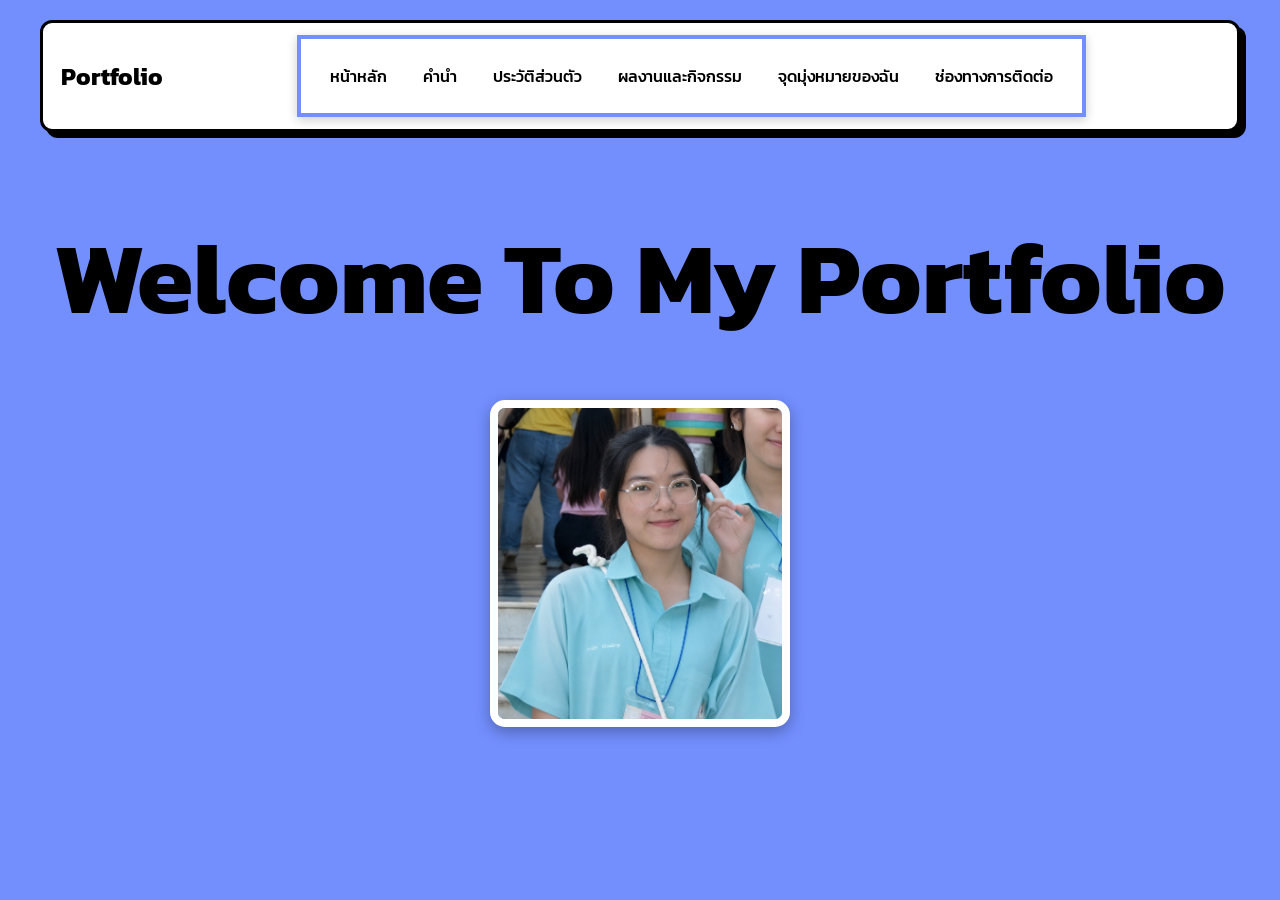
<file: index.html>
<!DOCTYPE html>
<html lang="th">

<head>

    <meta charset="UTF-8">

    <meta name="viewport" content="width=device-width, initial-scale=1.0">

    <title>My Portfolio</title>

    <!-- Google Font -->
    <link rel="preconnect" href="https://fonts.googleapis.com">

    <link rel="preconnect" href="https://fonts.gstatic.com" crossorigin>

    <link href="https://fonts.googleapis.com/css2?family=Kanit:wght@300;400;500;600;700&display=swap" rel="stylesheet">

    <!-- CSS -->
    <link rel="stylesheet" href="style.css">

</head>


<body>


    <!-- =========================
         เมนูด้านบน
         ========================= -->

    <header class="navbar">

        <div class="logo">
            Portfolio
        </div>


        <nav>

            <a href="index.html">
                หน้าหลัก
            </a>

            <a href="preface.html">
                คำนำ
            </a>

            <a href="profile.html">
                ประวัติส่วนตัว
            </a>

            <a href="activities.html">
                ผลงานและกิจกรรม
            </a>
            
            <a href="goal.html">
                จุดมุ่งหมายของฉัน
          </a>

            <a href="contact.html">
                ช่องทางการติดต่อ
            </a>

        </nav>

    </header>



    <!-- =========================
         หน้าแรก
         ========================= -->

    <section id="home" class="home-section">

      <div class="home-content">

    <h1>
        Welcome To My Portfolio
    </h1>

    <img src="images/profile.jpg" alt="รูปภาพของฉัน" class="profile-image">

</div>

    </section>



</body>

</html>
</file>
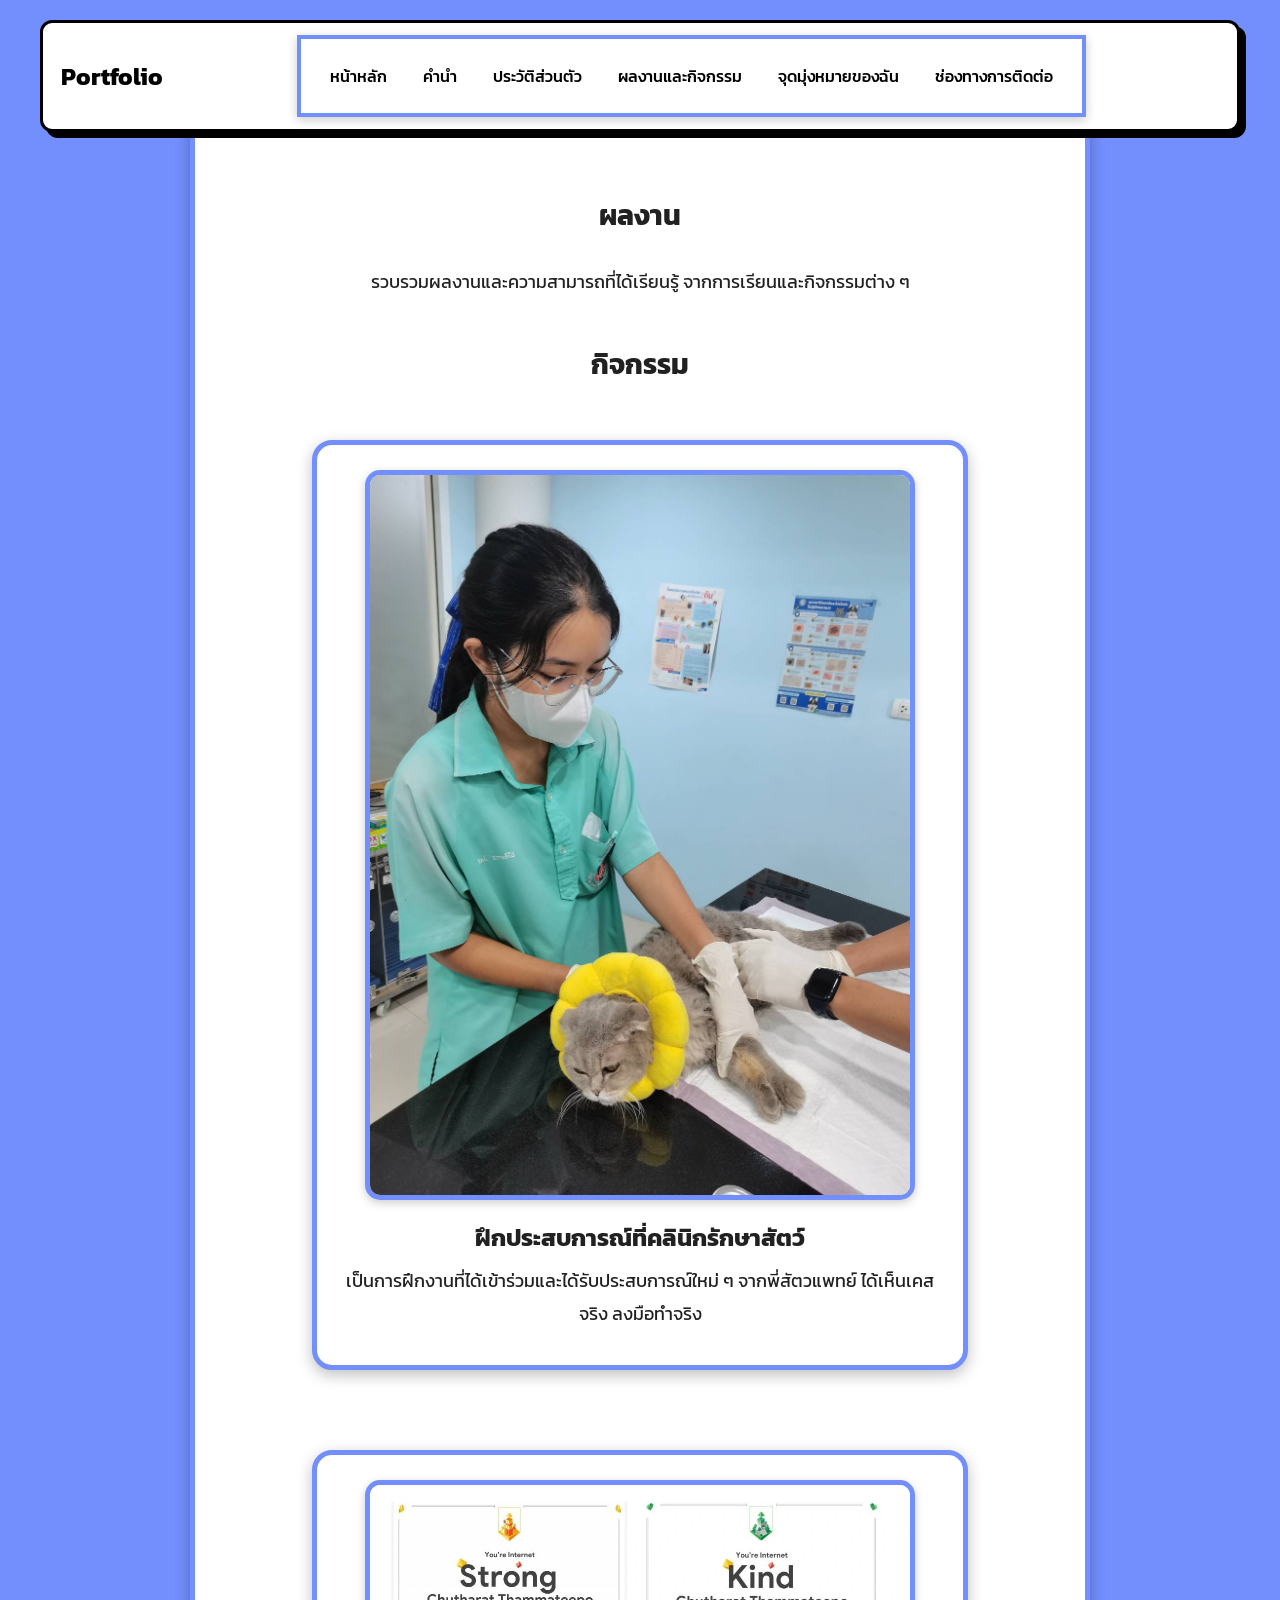
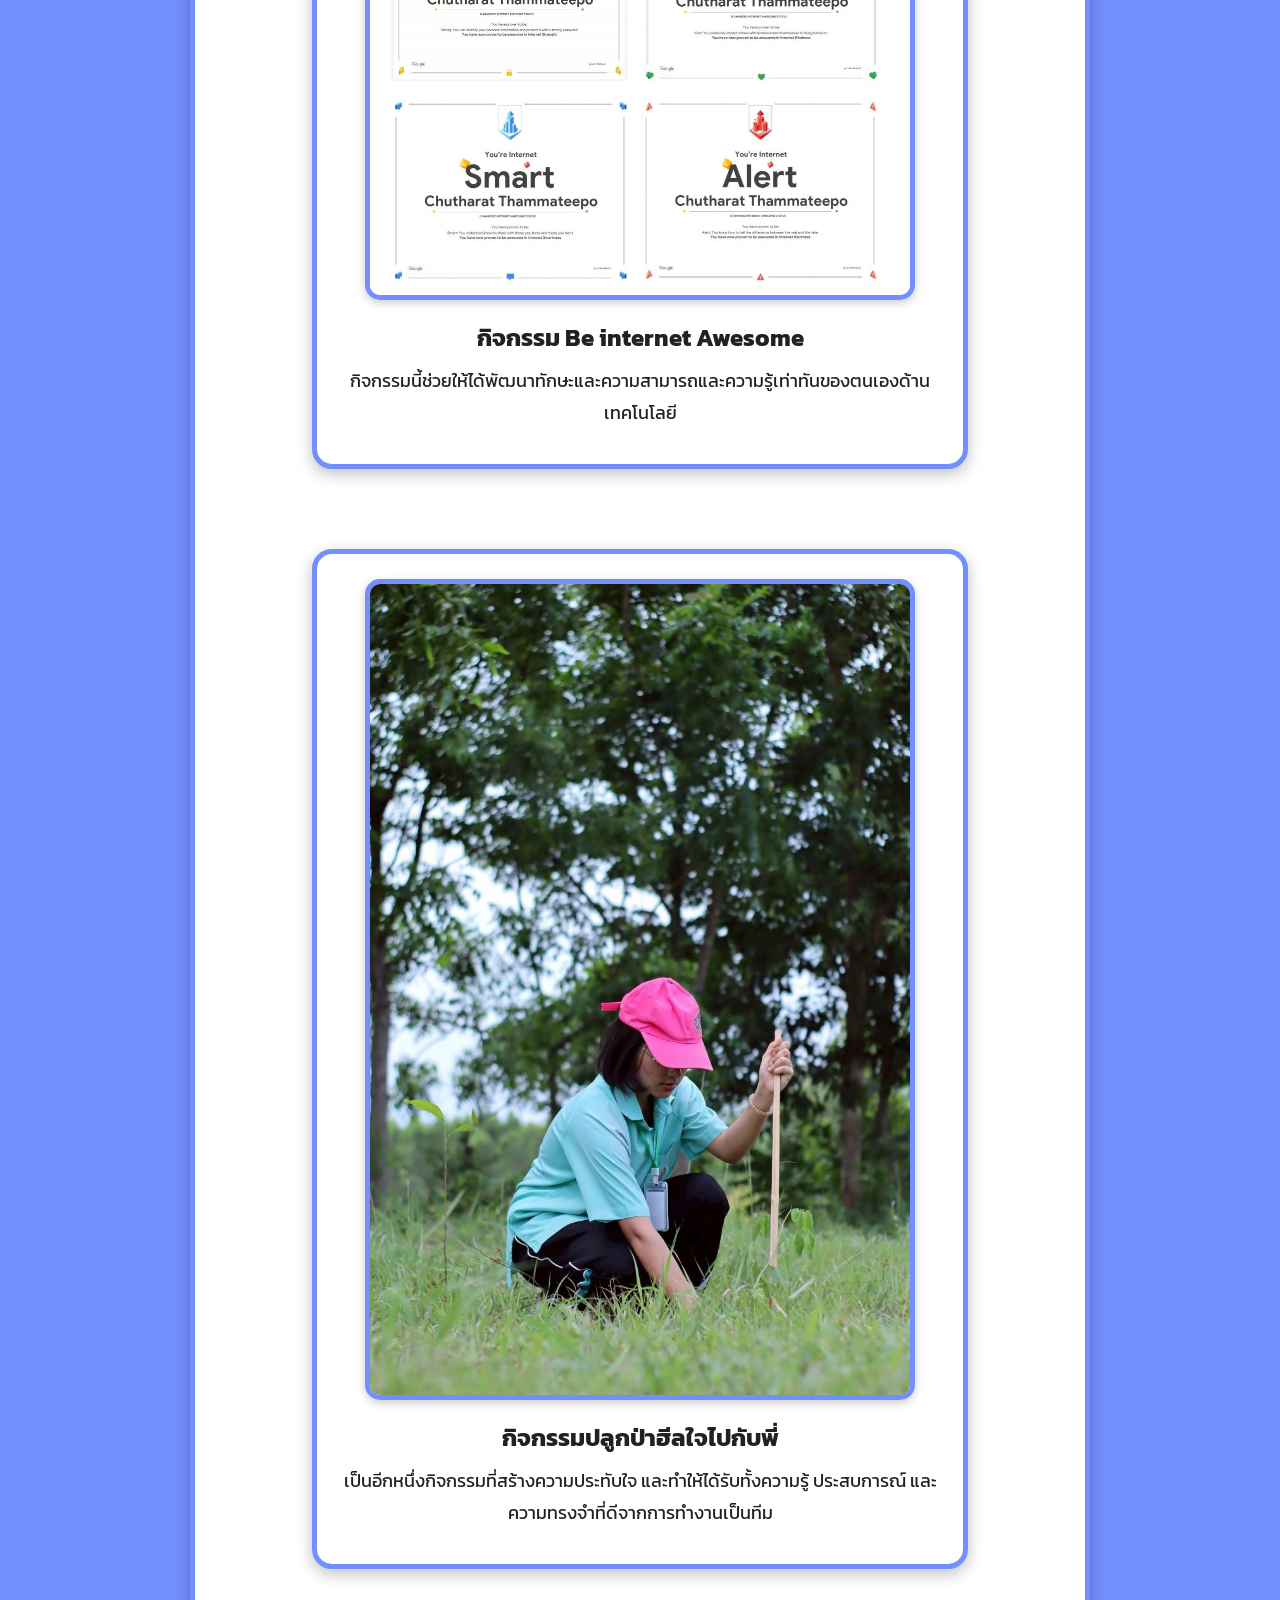
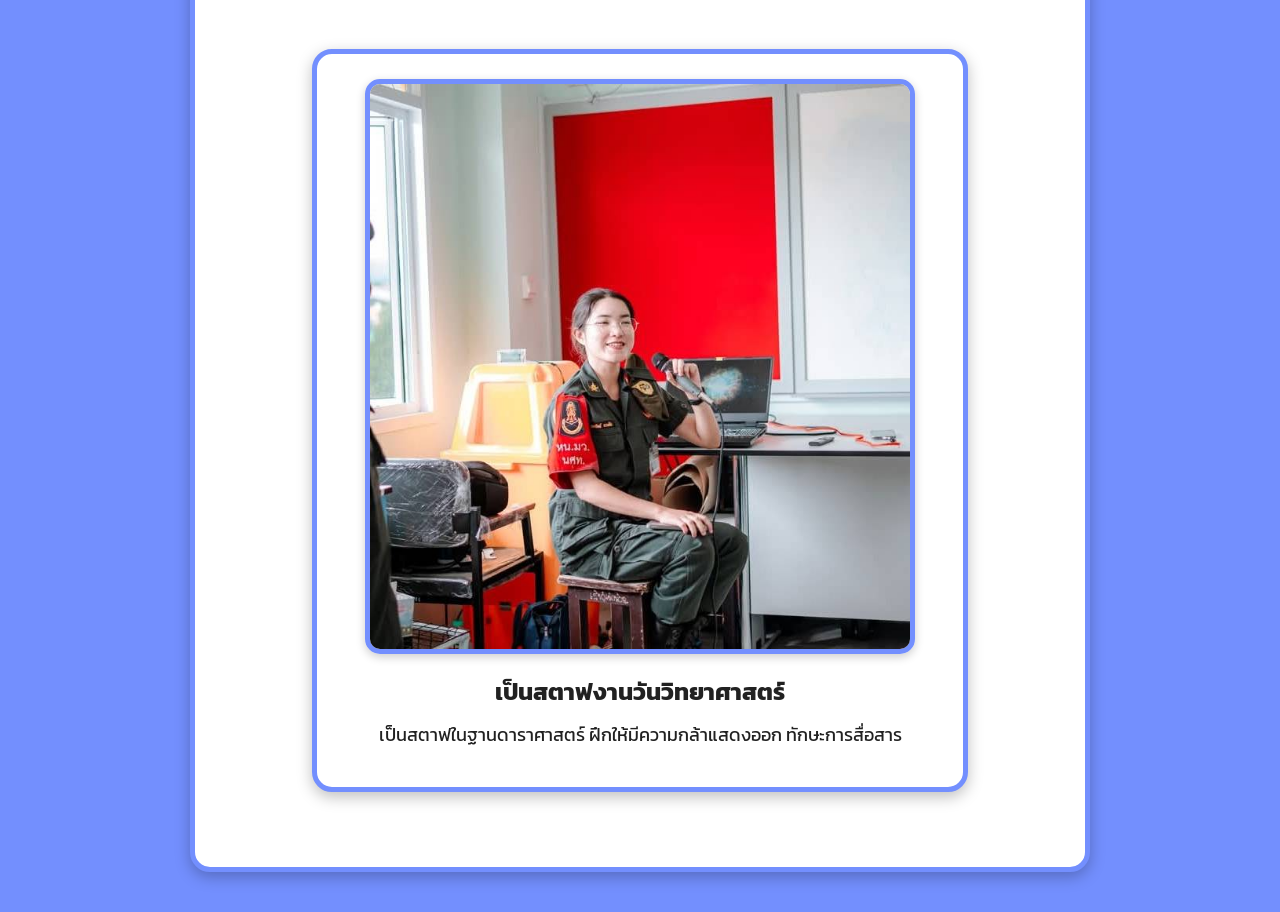
<file: activities.html>
<!DOCTYPE html>
<html lang="th">

<head>

    <meta charset="UTF-8">

    <meta name="viewport" content="width=device-width, initial-scale=1.0">

    <title>ผลงานและกิจกรรม | My Portfolio</title>

    <link rel="preconnect" href="https://fonts.googleapis.com">

    <link rel="preconnect" href="https://fonts.gstatic.com" crossorigin>

    <link href="https://fonts.googleapis.com/css2?family=Kanit:wght@300;400;500;600;700&display=swap" rel="stylesheet">

    <link rel="stylesheet" href="style.css">

</head>

<body>

    <!-- เมนูด้านบน -->

    <header class="navbar">

        <div class="logo">
            Portfolio
        </div>

        <nav>
            <a href="index.html">หน้าหลัก</a>
            <a href="preface.html">คำนำ</a>
            <a href="profile.html">ประวัติส่วนตัว</a>
            <a href="activities.html">ผลงานและกิจกรรม</a>
            <a href="goal.html">จุดมุ่งหมายของฉัน</a>
            <a href="contact.html">ช่องทางการติดต่อ</a>
        </nav>

    </header>


    <!-- ผลงานและกิจกรรม -->

    <main>

        <section class="page-content">

            <h1>ผลงานและกิจกรรม</h1>

            <h2>ผลงาน</h2>

            <p>
                รวบรวมผลงานและความสามารถที่ได้เรียนรู้
                จากการเรียนและกิจกรรมต่าง ๆ
            </p>


         <h2>กิจกรรม</h2>

<div class="activity">

    <img src="images/activity1.jpg"
         alt="กิจกรรมที่ 1"
         class="activity-image">

    <h3>ฝึกประสบการณ์ที่คลินิกรักษาสัตว์</h3>

    <p>
        เป็นการฝึกงานที่ได้เข้าร่วมและได้รับประสบการณ์ใหม่ ๆ จากพี่สัตวแพทย์ ได้เห็นเคสจริง ลงมือทำจริง
        
    </p>

</div>


<div class="activity">

    <img src="images/activity2.jpg"
         alt="กิจกรรมที่ 2"
         class="activity-image">

    <h3>กิจกรรม Be internet Awesome</h3>

    <p>
        กิจกรรมนี้ช่วยให้ได้พัฒนาทักษะและความสามารถและความรู้เท่าทันของตนเองด้านเทคโนโลยี
    
    </p>

</div>

    
<div class="activity">

    <img src="images/activity3.jpg"
         alt="กิจกรรมที่ 3"
         class="activity-image">

    <h3>กิจกรรมปลูกป่าฮีลใจไปกับพี่</h3>

    <p>
        เป็นอีกหนึ่งกิจกรรมที่สร้างความประทับใจ
        และทำให้ได้รับทั้งความรู้ ประสบการณ์ และความทรงจำที่ดีจากการทำงานเป็นทีม
    </p>

</div>


<div class="activity">

    <img src="images/activity4.jpg"
         alt="กิจกรรมที่ 4"
         class="activity-image">

    <h3>เป็นสตาฟงานวันวิทยาศาสตร์</h3>

    <p>
        เป็นสตาฟในฐานดาราศาสตร์ ฝึกให้มีความกล้าแสดงออก ทักษะการสื่อสาร
    </p>

</div>

        </section>

    </main>

</body>

</html>
</file>
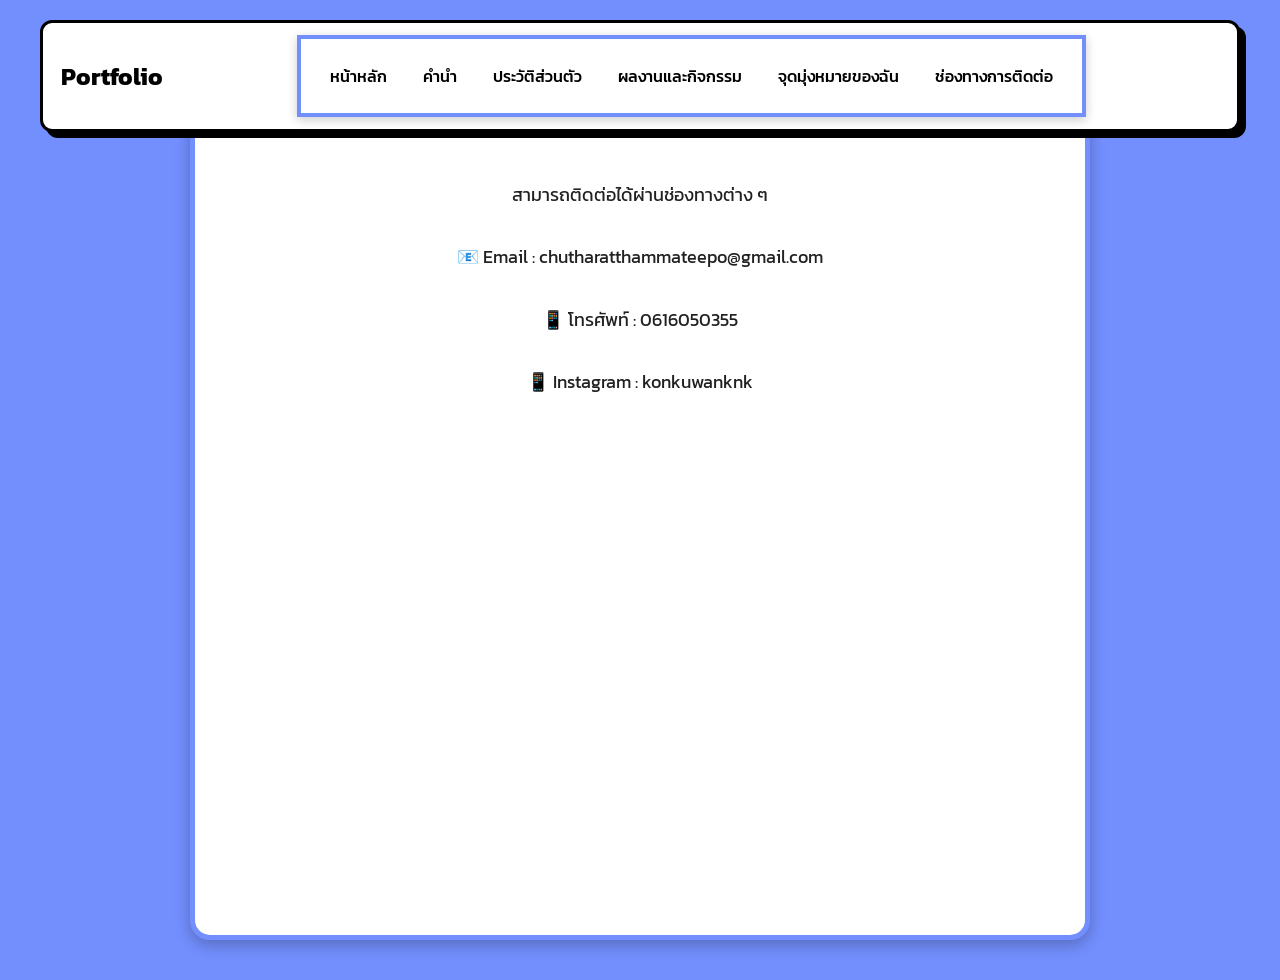
<file: contact.html>
<!DOCTYPE html>
<html lang="th">

<head>

    <meta charset="UTF-8">

    <meta name="viewport" content="width=device-width, initial-scale=1.0">

    <title>ช่องทางการติดต่อ | My Portfolio</title>

    <link rel="preconnect" href="https://fonts.googleapis.com">

    <link rel="preconnect" href="https://fonts.gstatic.com" crossorigin>

    <link href="https://fonts.googleapis.com/css2?family=Kanit:wght@300;400;500;600;700&display=swap" rel="stylesheet">

    <link rel="stylesheet" href="style.css">

</head>

<body>

    <!-- เมนูด้านบน -->

    <header class="navbar">

        <div class="logo">
            Portfolio
        </div>

        <nav>
            <a href="index.html">หน้าหลัก</a>
            <a href="preface.html">คำนำ</a>
            <a href="profile.html">ประวัติส่วนตัว</a>
            <a href="activities.html">ผลงานและกิจกรรม</a>
            <a href="goal.html">จุดมุ่งหมายของฉัน</a>
            <a href="contact.html">ช่องทางการติดต่อ</a>
        </nav>

    </header>


    <!-- ช่องทางการติดต่อ -->

    <main>

        <section class="page-content">

            <h1>ช่องทางการติดต่อ</h1>

            <p>
                สามารถติดต่อได้ผ่านช่องทางต่าง ๆ
            </p>

            <p>
                📧 Email : chutharatthammateepo@gmail.com
            </p>

            <p>
                📱 โทรศัพท์ : 0616050355
            </p>

            <p>
                📱 Instagram : konkuwanknk
            </p>

        </section>

    </main>

</body>

</html>
</file>
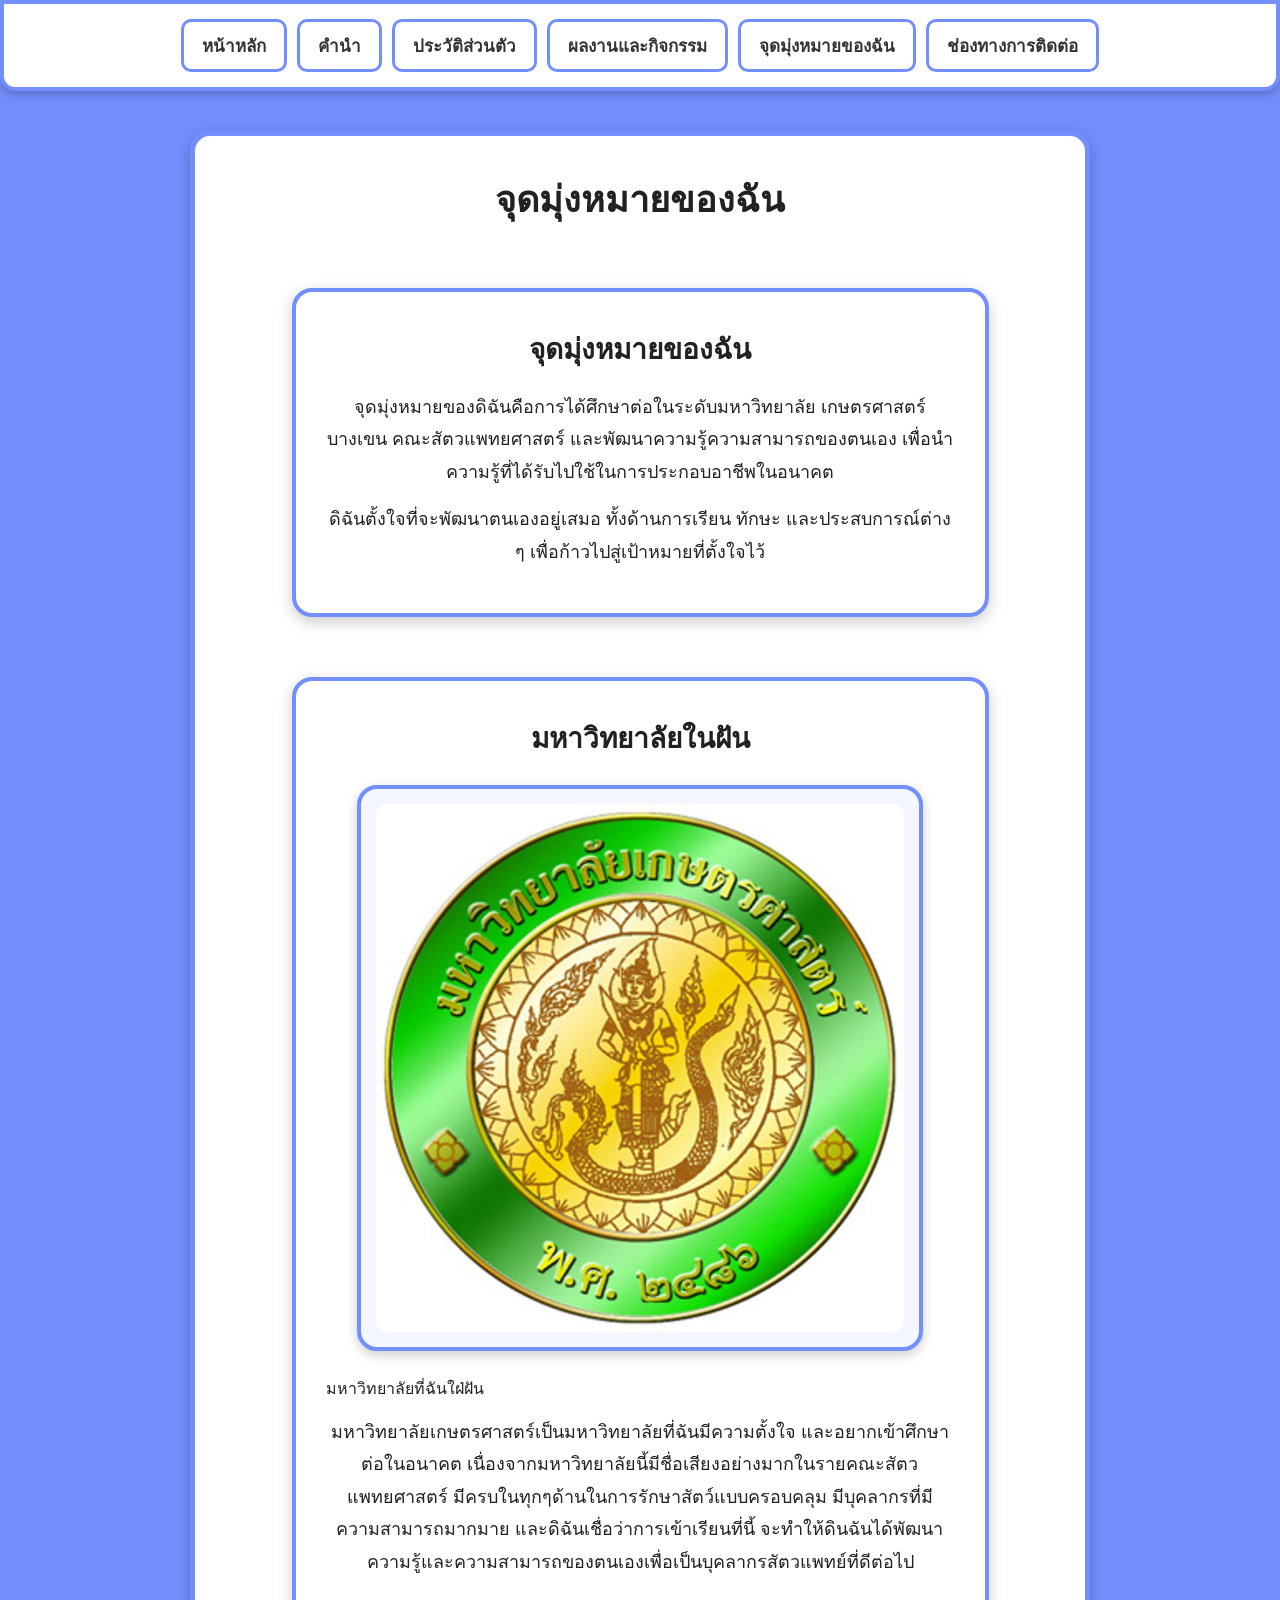
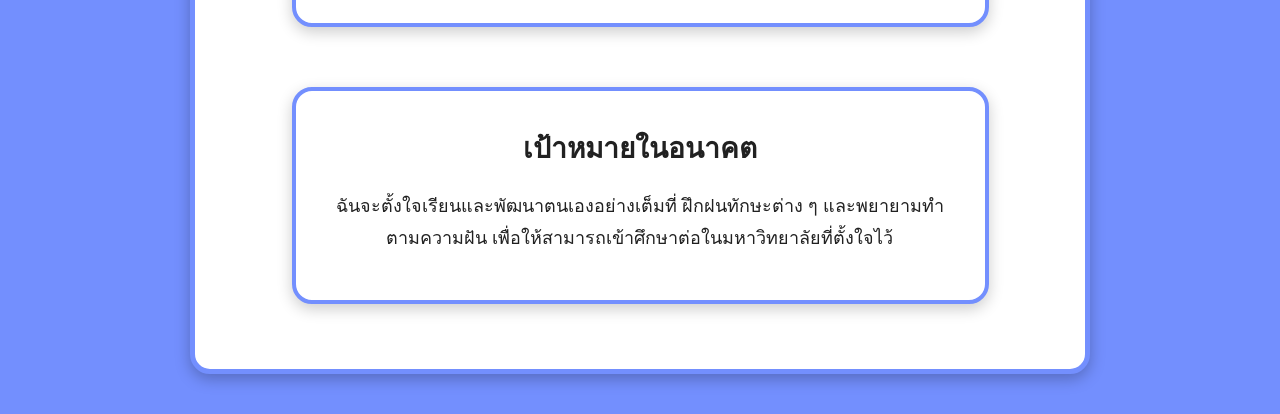
<file: goal.html>
<!DOCTYPE html>
<html lang="th">

<head>

    <meta charset="UTF-8">

    <meta name="viewport" content="width=device-width, initial-scale=1.0">

    <title>จุดมุ่งหมายของฉัน</title>

    <link rel="stylesheet" href="style.css">

    <link href="https://fonts.googleapis.com/css2?family=Sarabun:wght@400;600;700&display=swap"
          rel="stylesheet">

</head>


<body>

    <!-- เมนูด้านบน -->

    <nav>

        <a href="index.html">หน้าหลัก</a>

        <a href="preface.html">คำนำ</a>

        <a href="profile.html">ประวัติส่วนตัว</a>

        <a href="activities.html">ผลงานและกิจกรรม</a>

        <a href="goal.html">จุดมุ่งหมายของฉัน</a>

        <a href="contact.html">ช่องทางการติดต่อ</a>

    </nav>


    <!-- เนื้อหาหลัก -->

    <main>

        <section class="page-content">

            <h1>จุดมุ่งหมายของฉัน</h1>


            <!-- จุดมุ่งหมาย -->

            <div class="goal-box">

                <h2>จุดมุ่งหมายของฉัน</h2>

                <p>
                    จุดมุ่งหมายของดิฉันคือการได้ศึกษาต่อในระดับมหาวิทยาลัย
                    เกษตรศาสตร์ บางเขน คณะสัตวแพทยศาสตร์ และพัฒนาความรู้ความสามารถของตนเอง
                    เพื่อนำความรู้ที่ได้รับไปใช้ในการประกอบอาชีพในอนาคต
                </p>

                <p>
                    ดิฉันตั้งใจที่จะพัฒนาตนเองอยู่เสมอ
                    ทั้งด้านการเรียน ทักษะ และประสบการณ์ต่าง ๆ
                    เพื่อก้าวไปสู่เป้าหมายที่ตั้งใจไว้
                </p>

            </div>


            <!-- มหาวิทยาลัยในฝัน -->

            <div class="goal-box">

                <h2>มหาวิทยาลัยในฝัน</h2>


                <!-- ช่องใส่รูปมหาวิทยาลัย -->

                <div class="university-box">

                    <img src="images/university .JPG"
                         alt="มหาวิทยาลัยในฝัน"
                         class="university-image">

                </div>


                <!-- ชื่อมหาวิทยาลัย -->

มหาวิทยาลัยที่ฉันใฝ่ฝัน</h3>

                <p>
                    มหาวิทยาลัยเกษตรศาสตร์เป็นมหาวิทยาลัยที่ฉันมีความตั้งใจ
                    และอยากเข้าศึกษาต่อในอนาคต เนื่องจากมหาวิทยาลัยนี้มีชื่อเสียงอย่างมากในรายคณะสัตวแพทยศาสตร์ 
                    มีครบในทุกๆด้านในการรักษาสัตว์แบบครอบคลุม มีบุคลากรที่มีความสามารถมากมาย และดิฉันเชื่อว่าการเข้าเรียนที่นี้
                    จะทำให้ดินฉันได้พัฒนาความรู้และความสามารถของตนเองเพื่อเป็นบุคลากรสัตวแพทย์ที่ดีต่อไป
                </p>

            </div>


            <!-- เป้าหมายในอนาคต -->

            <div class="goal-box">

                <h2>เป้าหมายในอนาคต</h2>

                <p>
                    ฉันจะตั้งใจเรียนและพัฒนาตนเองอย่างเต็มที่
                    ฝึกฝนทักษะต่าง ๆ และพยายามทำตามความฝัน
                    เพื่อให้สามารถเข้าศึกษาต่อในมหาวิทยาลัยที่ตั้งใจไว้
                </p>

            </div>

        </section>

    </main>


</body>

</html>
</file>
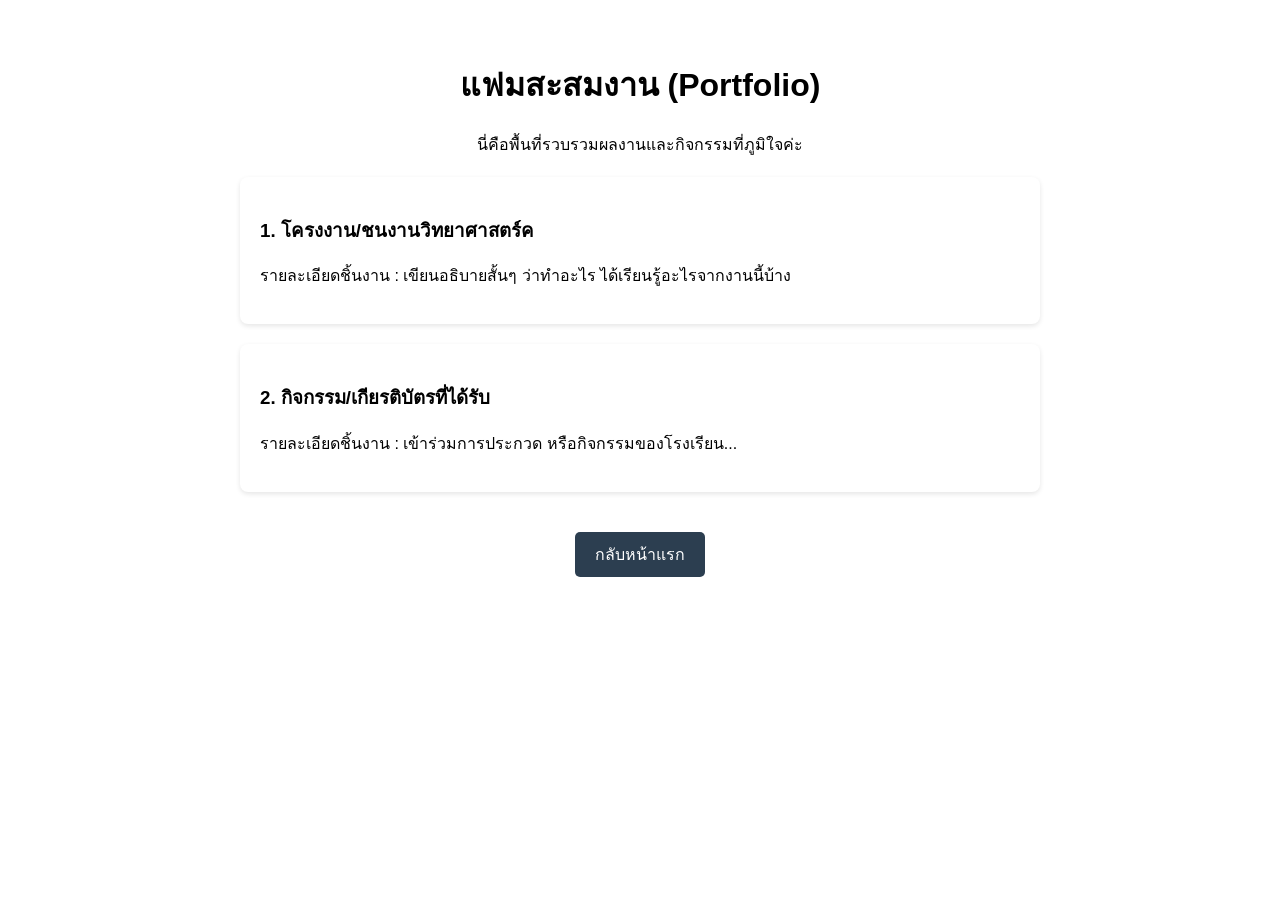
<file: portfolio.html>
<!DOCTYPE html>
<html lang="th">
<head>
<meta charset="UTF-8">
<meta viewport="width=device-width, initial-scale=1.0">
<title>แฟมสะสมงานของฉัน  </title>
<style>
body { font-family: sans-serif; background-color: #ffffff; text-align: center;
padding: 30px; }
.container { max-width: 800px; margin: 0 auto; }
.project-card { background: white; padding: 20px; margin: 20px 0; border-radius:
8px; box-shadow: 0 2px 5px rgba(0,0,0,0.1); text-align: left; }
.btn { display: inline-block; background: #2c3e50; color: white; padding: 10px
20px; text-decoration: none; border-radius: 5px; margin-top: 20px; }
</style>
</head>
<body>
<div class="container">
<h1> แฟมสะสมงาน  (Portfolio)</h1>
<p>นี่คือพื้นที่รวบรวมผลงานและกิจกรรมที่ภูมิใจค่ะ</p>
<!-- กล่องผลงานชิ้นที่ 1 -->
<div class="project-card">
<h3>1. โครงงาน/ชนงานวิทยาศาสตร์ค </h3>
<p>รายละเอียดชิ้นงาน : เขียนอธิบายสั้นๆ ว่าทำอะไร ได้เรียนรู้อะไรจากงานนี้บ้าง  </p>
</div>
<!-- กล่องผลงานชิ้นที่ 2 -->
<div class="project-card">
<h3>2. กิจกรรม/เกียรติบัตรที่ได้รับ</h3>
<p>รายละเอียดชิ้นงาน : เข้าร่วมการประกวด หรือกิจกรรมของโรงเรียน...</p>
</div>
<!-- ปุ่มกดกลับหน้าแรก -->
<a href="index.html" class="btn"> กลับหน้าแรก</a>
</div>
</body>
</html>
</file>
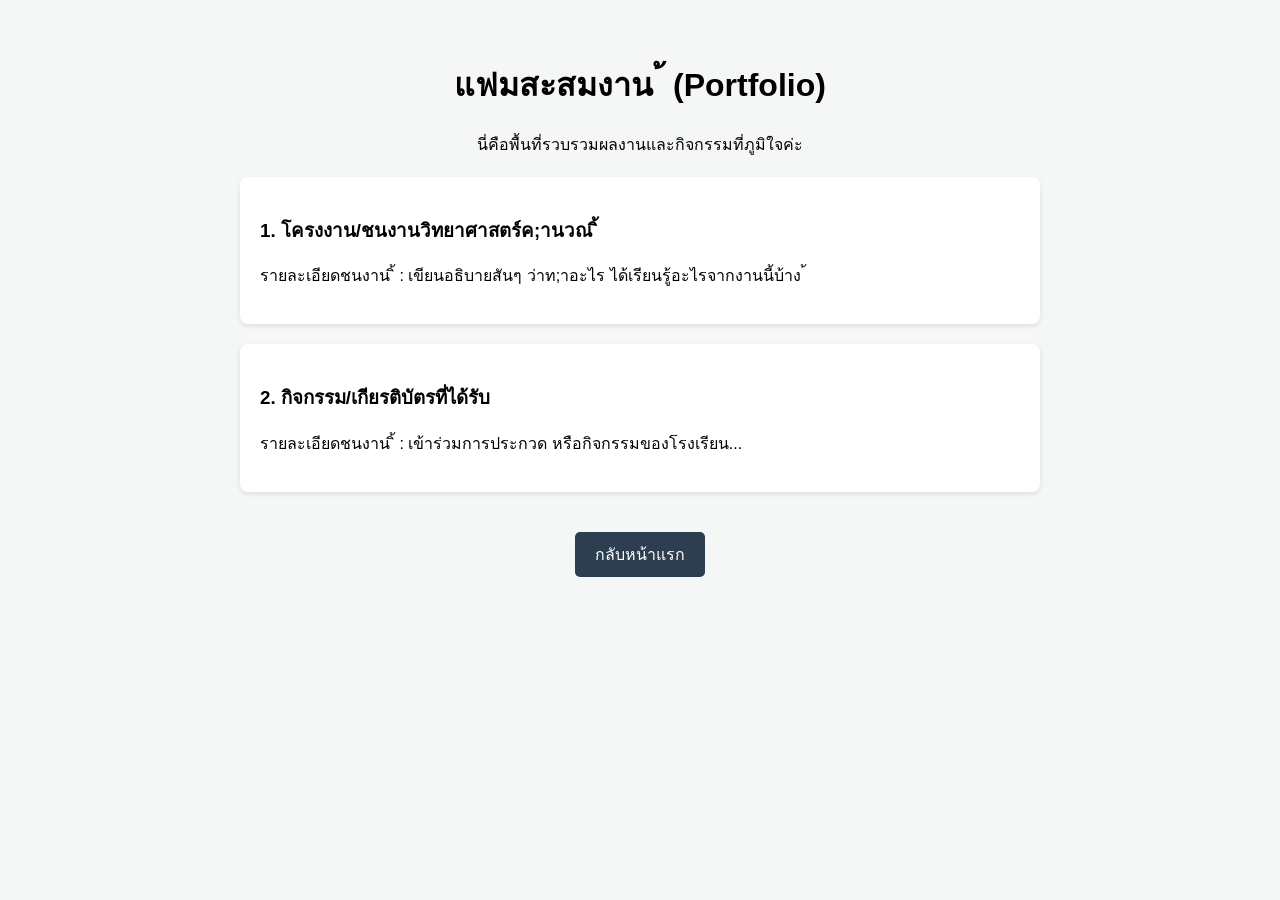
<file: Portfolio.html>
<!DOCTYPE html>
<html lang="th">
<head>
<meta charset="UTF-8">
<meta viewport="width=device-width, initial-scale=1.0">
<title>แฟมสะสมงานของฉัน  </title>
<style>
body { font-family: sans-serif; background-color: #f4f7f6; text-align: center;
padding: 30px; }
.container { max-width: 800px; margin: 0 auto; }
.project-card { background: white; padding: 20px; margin: 20px 0; border-radius:
8px; box-shadow: 0 2px 5px rgba(0,0,0,0.1); text-align: left; }
.btn { display: inline-block; background: #2c3e50; color: white; padding: 10px
20px; text-decoration: none; border-radius: 5px; margin-top: 20px; }
</style>
</head>
<body>
<div class="container">
<h1> แฟมสะสมงาน ้ (Portfolio)</h1>
<p>นี่คือพื้นที่รวบรวมผลงานและกิจกรรมที่ภูมิใจค่ะ</p>
<!-- กล่องผลงานชนที่ ้ิ 1 -->
<div class="project-card">
<h3>1. โครงงาน/ชนงานวิทยาศาสตร์ค;านวณ ิ้ </h3>
<p>รายละเอียดชนงาน ิ้ : เขียนอธิบายสันๆ ว่าท;าอะไร ได้เรียนรู้อะไรจากงานนี้บ้าง ้ </p>
</div>
<!-- กล่องผลงานชนที่ ้ิ 2 -->
<div class="project-card">
<h3>2. กิจกรรม/เกียรติบัตรที่ได้รับ</h3>
<p>รายละเอียดชนงาน ิ้ : เข้าร่วมการประกวด หรือกิจกรรมของโรงเรียน...</p>
</div>
<!-- ปุ่มกดกลับหน้าแรก -->
<a href="index.html" class="btn"> กลับหน้าแรก</a>
</div>
</body>
</html>
</file>
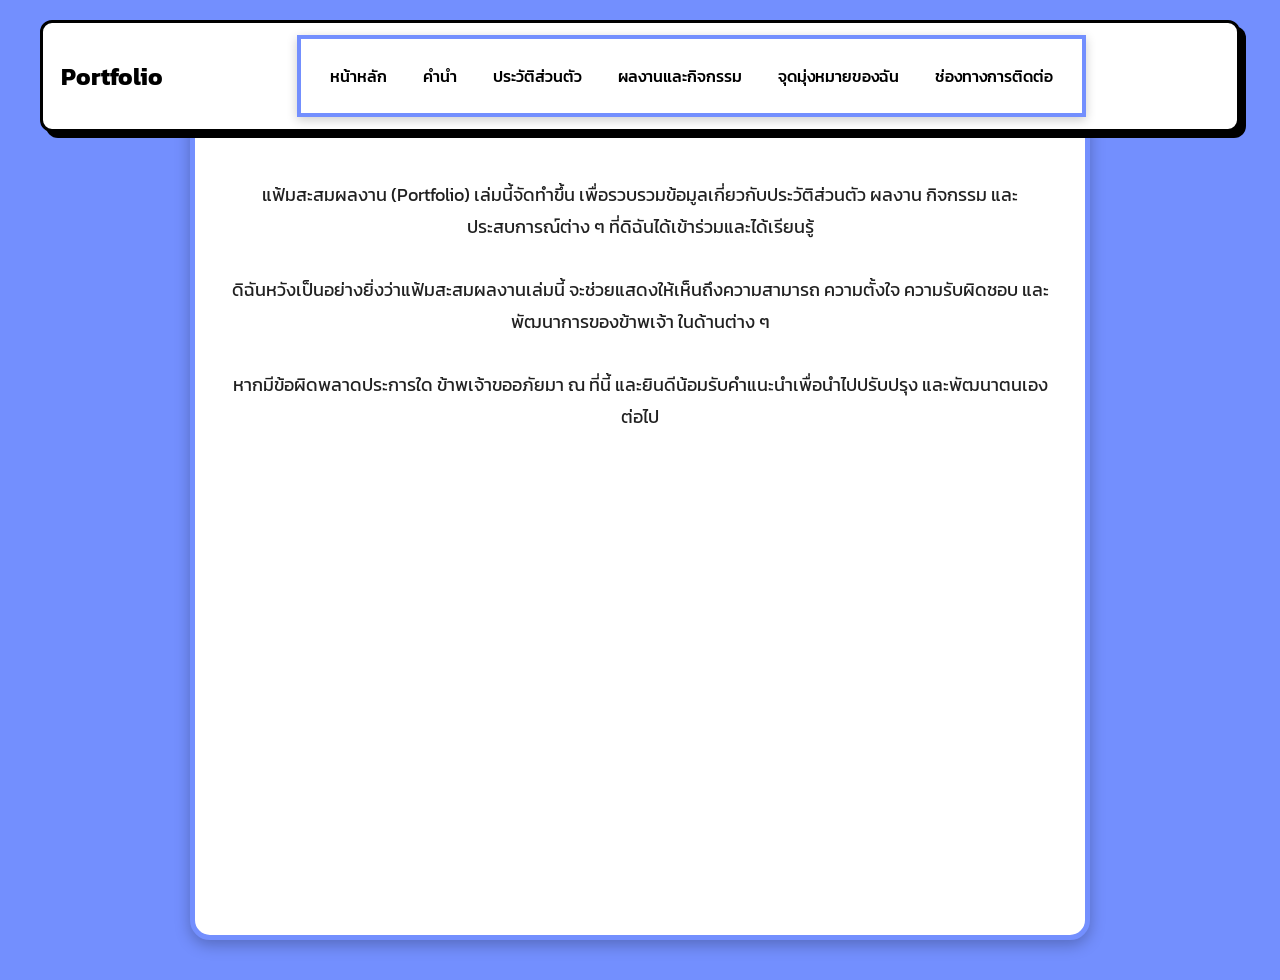
<file: preface.html>
<!DOCTYPE html>
<html lang="th">

<head>

    <meta charset="UTF-8">

    <meta name="viewport" content="width=device-width, initial-scale=1.0">

    <title>คำนำ | My Portfolio</title>

    <!-- Google Font -->
    <link rel="preconnect" href="https://fonts.googleapis.com">

    <link rel="preconnect" href="https://fonts.gstatic.com" crossorigin>

    <link href="https://fonts.googleapis.com/css2?family=Kanit:wght@300;400;500;600;700&display=swap" rel="stylesheet">

    <!-- CSS ของเว็บไซต์ -->
    <link rel="stylesheet" href="style.css">

</head>


<body>

    <!-- =========================
         เมนูด้านบน
         ========================= -->

    <header class="navbar">

        <div class="logo">
            Portfolio
        </div>


        <nav>

            <a href="index.html">
                หน้าหลัก
            </a>

            <a href="preface.html">
                คำนำ
            </a>

            <a href="profile.html">
                ประวัติส่วนตัว
            </a>

            <a href="activities.html">
                ผลงานและกิจกรรม
            </a>

            <a href="goal.html">
                จุดมุ่งหมายของฉัน
            </a>

            <a href="contact.html">
                ช่องทางการติดต่อ
            </a>

        </nav>

    </header>


    <!-- =========================
         เนื้อหาคำนำ
         ========================= -->

    <main>

        <section class="page-content">

            <h1>คำนำ</h1>


            <p>
                แฟ้มสะสมผลงาน (Portfolio) เล่มนี้จัดทำขึ้น
                เพื่อรวบรวมข้อมูลเกี่ยวกับประวัติส่วนตัว
                ผลงาน กิจกรรม และประสบการณ์ต่าง ๆ
                ที่ดิฉันได้เข้าร่วมและได้เรียนรู้
            </p>


            <p>
                ดิฉันหวังเป็นอย่างยิ่งว่าแฟ้มสะสมผลงานเล่มนี้
                จะช่วยแสดงให้เห็นถึงความสามารถ ความตั้งใจ
                ความรับผิดชอบ และพัฒนาการของข้าพเจ้า
                ในด้านต่าง ๆ
            </p>


            <p>
                หากมีข้อผิดพลาดประการใด
                ข้าพเจ้าขออภัยมา ณ ที่นี้
                และยินดีน้อมรับคำแนะนำเพื่อนำไปปรับปรุง
                และพัฒนาตนเองต่อไป
            </p>

        </section>

    </main>


</body>

</html>
</file>
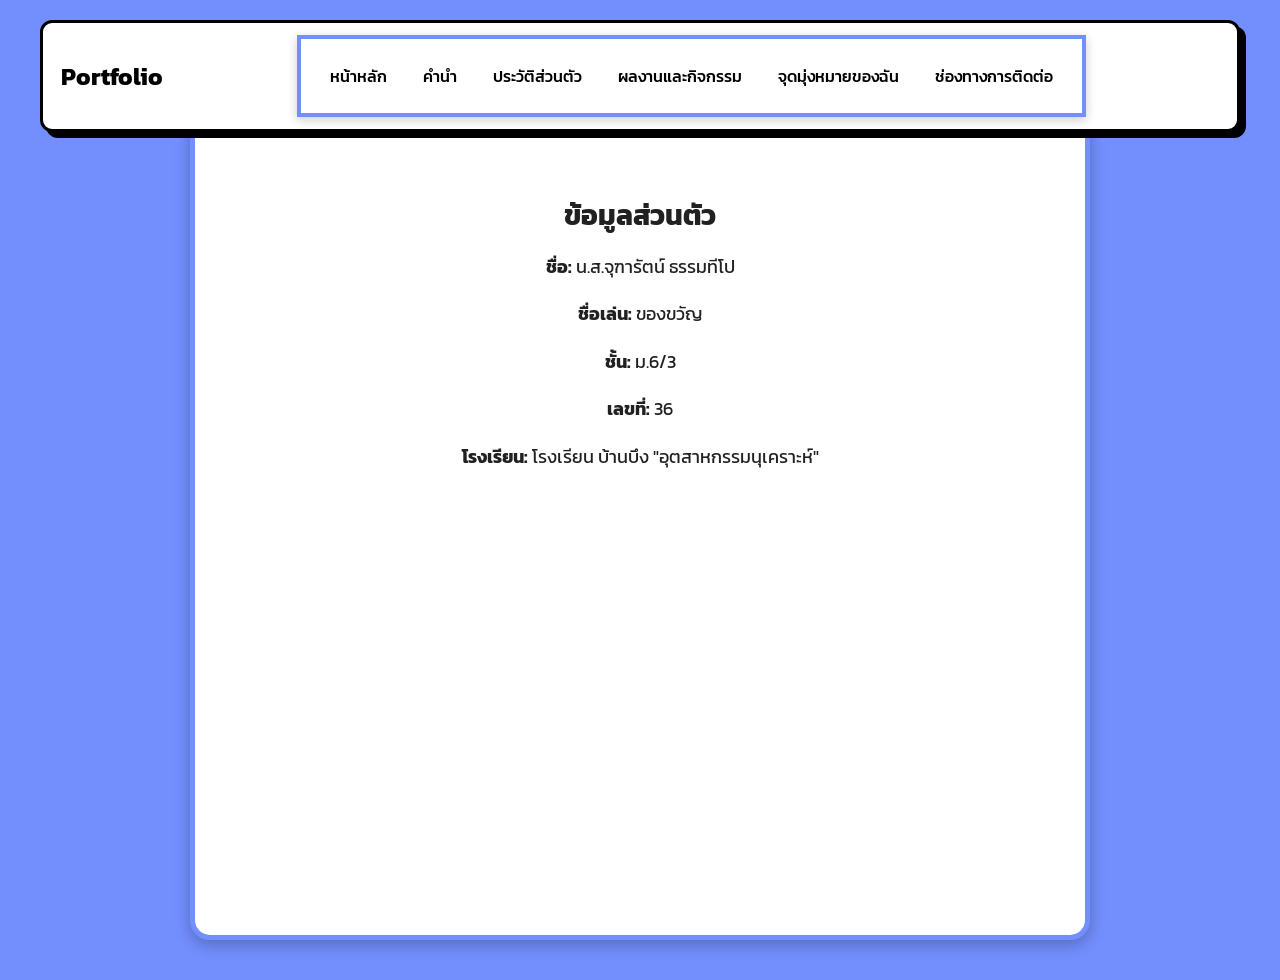
<file: profile.html>
<!DOCTYPE html>
<html lang="th">

<head>

    <meta charset="UTF-8">

    <meta name="viewport" content="width=device-width, initial-scale=1.0">

    <title>ประวัติส่วนตัว | My Portfolio</title>

    <link rel="preconnect" href="https://fonts.googleapis.com">

    <link rel="preconnect" href="https://fonts.gstatic.com" crossorigin>

    <link href="https://fonts.googleapis.com/css2?family=Kanit:wght@300;400;500;600;700&display=swap" rel="stylesheet">

    <link rel="stylesheet" href="style.css">

</head>

<body>

    <!-- เมนูด้านบน -->

    <header class="navbar">

        <div class="logo">
            Portfolio
        </div>

        <nav>
            <a href="index.html">หน้าหลัก</a>
            <a href="preface.html">คำนำ</a>
            <a href="profile.html">ประวัติส่วนตัว</a>
            <a href="activities.html">ผลงานและกิจกรรม</a>
            <a href="goal.html">จุดมุ่งหมายของฉัน</a>
            <a href="contact.html">ช่องทางการติดต่อ</a>
        </nav>

    </header>


    <!-- ประวัติส่วนตัว -->

    <main>

        <section class="page-content">

            <h1>ประวัติส่วนตัว</h1>

            <div class="profile">

                <h2>ข้อมูลส่วนตัว</h2>

                <p>
                    <strong>ชื่อ:</strong>
                    น.ส.จุฑารัตน์ ธรรมทีโป
                </p>

                <p>
                    <strong>ชื่อเล่น:</strong>
                    ของขวัญ
                </p>

                <p>
                    <strong>ชั้น:</strong>
                    ม.6/3
                </p>

                <p>
                    <strong>เลขที่:</strong>
                    36
                </p>

                <p>
                    <strong>โรงเรียน:</strong>
                    โรงเรียน บ้านบึง "อุตสาหกรรมนุเคราะห์"
                </p>

            </div>

        </section>

    </main>

</body>

</html>
</file>
<file: style.css>
* {
    margin: 0;
    padding: 0;
    box-sizing: border-box;
}


html {
    scroll-behavior: smooth;
}


body {
    font-family: "Kanit", sans-serif;
    color: #212121;
    background: #738ffe;
}


/* =========================
   เมนูด้านบน
========================= */

.navbar {
    position: fixed;

    top: 20px;
    left: 50%;

    transform: translateX(-50%);

    width: calc(100% - 60px);
    max-width: 1200px;

    background: white;

    border: 3px solid #000000;
    border-radius: 12px;

    box-shadow: 6px 6px 0 #000000;

    padding: 12px 18px;

    display: flex;
    align-items: center;
    justify-content: space-between;

    z-index: 1000;
}


.logo {
    font-size: 24px;
    font-weight: 700;

    color: #000000;
}


.navbar nav {
    display: flex;
    flex-wrap: wrap;
    gap: 8px;
}


.navbar nav a {
    text-decoration: none;

    color: #000000;

    font-size: 16px;
    font-weight: 500;

    padding: 8px 12px;

    border: 2px solid transparent;
    border-radius: 8px;

    transition: 0.2s;
}


.navbar nav a:hover {
    background: #738ffe;

    border: 2px solid #000000;
}


/* =========================
   ส่วนต่าง ๆ
========================= */

section {
    min-height: 100vh;

    padding: 140px 30px 80px;

    display: flex;
    flex-direction: column;
    align-items: center;
}


.section-title {
    font-size: clamp(42px, 6vw, 80px);

    color: #000000;

    text-align: center;

    margin-bottom: 45px;

    font-weight: 700;
}


/* =========================
   หน้าแรก
========================= */

.home-section {
    background: #738ffe;

    justify-content: center;

    text-align: center;

    padding-top: 160px;
}


.home-content {
    width: 100%;

    display: flex;
    flex-direction: column;

    align-items: center;
}


.home-section h1 {
    font-size: clamp(50px, 8vw, 110px);

    color: #000000;

    line-height: 1.05;

    margin-bottom: 40px;

    font-weight: 700;
}


.main-photo {
    width: min(60vw, 650px);

    height: auto;

    background: white;

    border: 4px solid #000000;

    border-radius: 10px;

    box-shadow: 8px 8px 0 #000000;

    margin-bottom: 35px;
}


.home-info {
    text-align: center;
}


.home-info h2 {
    font-size: clamp(30px, 4vw, 50px);

    color: #000000;

    margin-bottom: 15px;
}


.home-info p {
    font-size: clamp(20px, 2vw, 28px);

    margin: 5px 0;
}


/* =========================
   กล่องเนื้อหา
========================= */

.content-box {
    width: min(1000px, 90%);

    background: white;

    border: 3px solid #000000;

    border-radius: 15px;

    box-shadow: 8px 8px 0 #000000;

    padding: 45px;
}


.content-box p {
    font-size: clamp(20px, 2.5vw, 30px);

    line-height: 1.8;

    text-align: center;
}


.content-box h3 {
    font-size: clamp(28px, 4vw, 45px);

    color: #000000;

    margin-bottom: 25px;

    text-align: center;
}


/* =========================
   คำนำ
========================= */

.preface-section {
    background: #3b50ce;
}


/* =========================
   ประวัติส่วนตัว
========================= */

.profile-section {
    background: #2a36b1;
}


.profile-details {
    display: grid;

    grid-template-columns: 1fr 1fr;

    gap: 20px;
}


.profile-details p {
    background: #f5f5f5;

    border: 2px solid #000000;

    border-radius: 10px;

    padding: 20px;

    text-align: left;

    font-size: 20px;
}


/* =========================
   กรอบกิจกรรม
   ========================= */

.activity {
    width: 80%;
    max-width: 700px;

    margin: 40px auto;
    padding: 25px;

    background-color: white;

    /* กรอบรอบกล่องกิจกรรม */
    border: 5px solid #000000;
    border-radius: 20px;

    /* เงาของกรอบ */
    box-shadow: 0 5px 15px rgba(0, 0, 0, 0.25);

    box-sizing: border-box;
}


/* =========================
   รูปกิจกรรม
   ========================= */

.activity-image {
    display: block;

    width: 100%;
    max-width: 550px;
    height: auto;

    margin: 0 auto 20px auto;

    /* กรอบรอบรูป */
    border: 5px solid #738ffe;
    border-radius: 15px;

    box-sizing: border-box;

    box-shadow: 0 3px 10px rgba(0, 0, 0, 0.2);
}


/* =========================
   ชื่อกิจกรรม
   ========================= */

.activity h3 {
    text-align: center;

    font-size: 24px;

    margin: 15px 0 10px 0;
}


/* =========================
   คำบรรยายกิจกรรม
   ========================= */

.activity p {
    text-align: center;

    font-size: 18px;

    line-height: 1.8;

    margin: 10px auto;
}
/* =====================================
   กรอบเนื้อหาของแต่ละหน้า
   ===================================== */

.page-content {
    width: 85%;
    max-width: 900px;

    margin: 40px auto;
    padding: 35px;

    background-color: white;

   border: 5px solid #738ffe;
    border-radius: 20px;

    box-shadow: 0 5px 15px rgba(0, 0, 0, 0.25);

    box-sizing: border-box;
}


/* =====================================
   หัวข้อหลัก
   ===================================== */

.page-content h1 {
    text-align: center;

    font-size: 36px;

    margin-bottom: 30px;
}


/* =====================================
   หัวข้อย่อย
   ===================================== */

.page-content h2 {
    text-align: center;

    font-size: 28px;

    margin-top: 30px;
    margin-bottom: 15px;
}


/* =====================================
   ข้อความ
   ===================================== */

.page-content p {
    font-size: 18px;

    line-height: 1.8;

    text-align: center;

    margin: 15px auto;
}


/* =====================================
   กรอบข้อมูลส่วนตัว
   ===================================== */

.profile-box {
    width: 80%;
    max-width: 650px;

    margin: 30px auto;
    padding: 25px;

    background-color: white;

    border: 4px solid #738ffe;
    border-radius: 20px;

    box-shadow: 0 4px 12px rgba(0, 0, 0, 0.2);

    box-sizing: border-box;
}


/* =====================================
   รูปโปรไฟล์
   ===================================== */

.profile-image {
    display: block;

    width: 300px;
    max-width: 90%;
    height: auto;

    margin: 30px auto;

    border: 8px solid white;
    border-radius: 15px;

    box-shadow: 0 5px 15px rgba(0, 0, 0, 0.3);
}


/* =====================================
   กรอบช่องทางการติดต่อ
   ===================================== */

.contact-box {
    width: 80%;
    max-width: 650px;

    margin: 30px auto;
    padding: 25px;

    background-color: white;

    border: 4px solid #738ffe;
    border-radius: 20px;

    box-shadow: 0 4px 12px rgba(0, 0, 0, 0.2);

    box-sizing: border-box;
}


/* =====================================
   กรอบกิจกรรม
   ===================================== */

.activity {
    width: 80%;
    max-width: 700px;

    margin: 40px auto;
    padding: 25px;

    background-color: white;

    border: 5px solid #738ffe;
    border-radius: 20px;

    box-shadow: 0 5px 15px rgba(0, 0, 0, 0.25);

    box-sizing: border-box;
}


/* รูปกิจกรรม */

.activity-image {
    display: block;

    width: 100%;
    max-width: 550px;
    height: auto;

    margin: 0 auto 20px auto;

    border: 5px solid #738ffe;
    border-radius: 15px;

    box-sizing: border-box;

    box-shadow: 0 3px 10px rgba(0, 0, 0, 0.2);
}


/* ชื่อกิจกรรม */

.activity h3 {
    text-align: center;

    font-size: 24px;

    margin: 15px 0 10px 0;
}


/* คำบรรยายกิจกรรม */

.activity p {
    text-align: center;

    font-size: 18px;

    line-height: 1.8;

    margin: 10px auto;
}
/* =====================================
   หน้าจุดมุ่งหมายของฉัน
   ===================================== */

.goal-box {
    width: 85%;
    max-width: 750px;

    margin: 30px auto;
    padding: 30px;

    background-color: white;

    border: 4px solid #738ffe;

    border-radius: 20px;

    box-shadow: 0 5px 15px rgba(0, 0, 0, 0.2);

    box-sizing: border-box;
}


/* หัวข้อ */

.goal-box h2 {
    text-align: center;

    font-size: 28px;

    margin-top: 5px;
    margin-bottom: 20px;
}


/* หัวข้อชื่อมหาวิทยาลัย */

.goal-box h3 {
    text-align: center;

    font-size: 24px;

    margin-top: 20px;
}


/* ข้อความ */

.goal-box p {
    text-align: center;

    font-size: 18px;

    line-height: 1.8;

    margin: 15px auto;
}


/* =====================================
   ช่องใส่รูปมหาวิทยาลัย
   ===================================== */

.university-box {
    width: 90%;
    max-width: 650px;

    margin: 25px auto;
    padding: 15px;

    background-color: #f5f7ff;

    border: 4px solid #738ffe;

    border-radius: 20px;

    box-shadow: 0 4px 12px rgba(0, 0, 0, 0.2);

    box-sizing: border-box;
}


/* รูปมหาวิทยาลัย */

.university-image {
    display: block;

    width: 100%;

    max-width: 600px;

    height: auto;

    margin: 0 auto;

    border-radius: 12px;
}
/* =====================================
   แถบเมนูด้านบน
   ===================================== */

nav {
    display: flex;

    justify-content: center;
    align-items: center;

    gap: 10px;

    padding: 15px;

    margin: 0 auto;

    background-color: #ffffff;

    border: 4px solid #738ffe;

    box-shadow: 0 3px 10px rgba(0, 0, 0, 0.2);

    box-sizing: border-box;

    flex-wrap: wrap;
}


/* ปุ่มแต่ละเมนู */

nav a {
    display: inline-block;

    padding: 10px 18px;

    color: #333333;

    background-color: white;

    text-decoration: none;

    border: 3px solid #738ffe;

    border-radius: 10px;

    font-size: 17px;

    font-weight: 600;

    transition: 0.3s;
}


/* ตอนเอาเมาส์ไปวาง */

nav a:hover {
    background-color: #738ffe;

    color: white;
}
/* =====================================
   แถบเมนูด้านบน - แก้ไขใหม่
   ===================================== */

body > nav {
    display: flex !important;
    justify-content: center !important;
    align-items: center !important;
    flex-wrap: wrap !important;

    gap: 10px !important;

    width: 100% !important;

    padding: 15px !important;
    margin: 0 !important;

    background-color: white !important;

    border: 4px solid #738ffe !important;
    border-radius: 0 0 15px 15px !important;

    box-sizing: border-box !important;

    box-shadow: 0 4px 10px rgba(0, 0, 0, 0.2) !important;
}


/* กรอบของปุ่มแต่ละอัน */

body > nav a {
    display: inline-block !important;

    padding: 10px 18px !important;

    background-color: white !important;

    color: #333333 !important;

    text-decoration: none !important;

    border: 3px solid #738ffe !important;
    border-radius: 10px !important;

    font-size: 17px !important;
    font-weight: 600 !important;

    box-sizing: border-box !important;
}


/* เมื่อเอาเมาส์ไปวาง */

body > nav a:hover {
    background-color: #738ffe !important;

    color: white !important;
}
</file>
